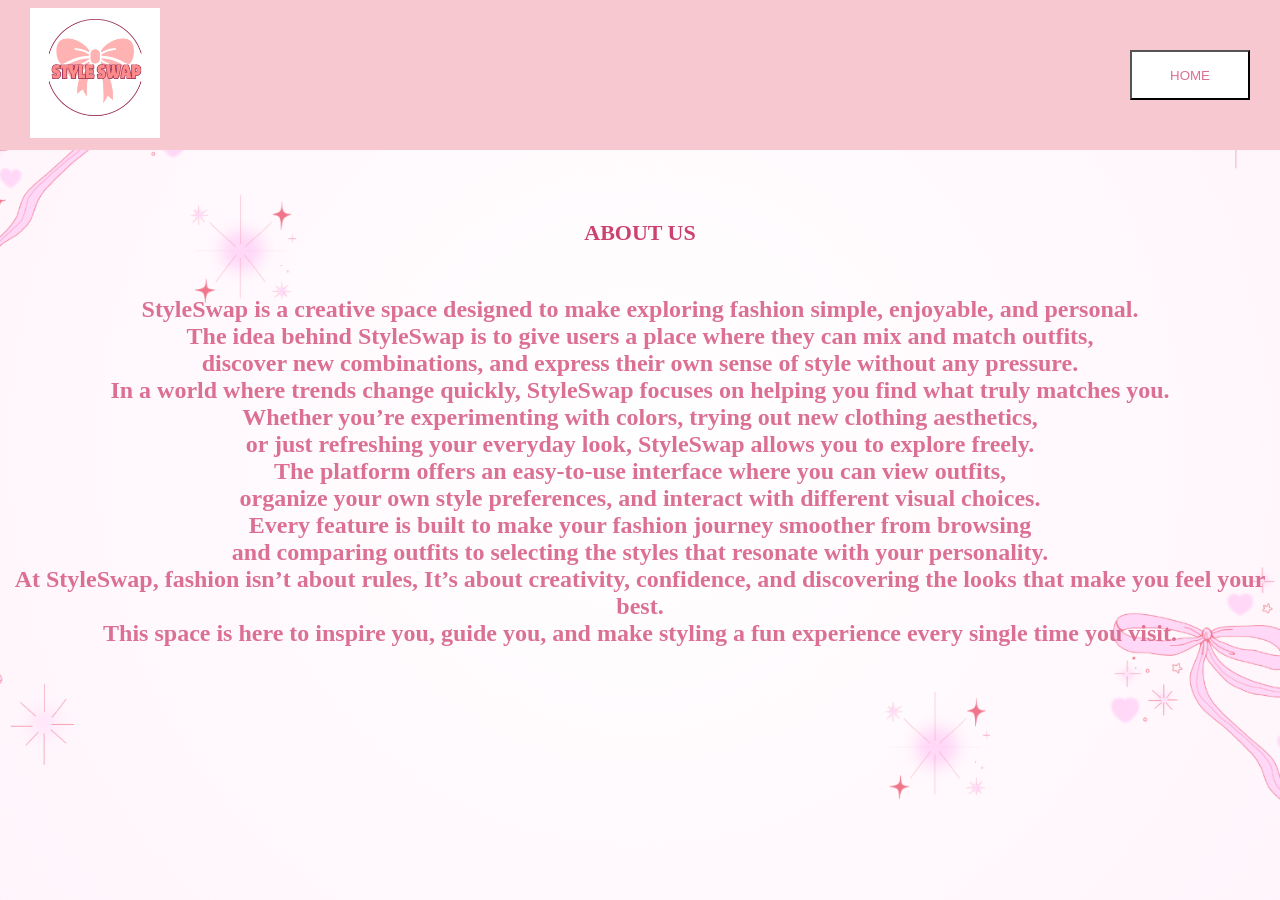
<file: AboutUs.html>
<!DOCTYPE html>
<html lang="ENG">
<head>
    <meta charset="UTF-8">
    <title>STYLE-SWAP</title>
    <link rel="stylesheet" href="style.css">
</head>
<body class="abt-body">
    <header class = main-header>
        <header-left>
            <img src="Logo.png" alt="Logo" class="logo">
        </header-left>
        <header-right>
            <a href="mainpage.html">
                <button class="header-button">HOME</button>
            </a>
        </header-right>
    </header>


    <div class="label-abt">
        <h1>ABOUT US</h1>
    </div>

    <div class="context-abt">
    <h2>StyleSwap is a creative space designed to make exploring fashion simple, enjoyable, and personal. <br>
        The idea behind StyleSwap is to give users a place where they can mix and match outfits,<br> discover new combinations, and express their own sense of style without any pressure.<br>
        In a world where trends change quickly, StyleSwap focuses on helping you find what truly matches you. <br>
        Whether you’re experimenting with colors, trying out new clothing aesthetics,<br> or just refreshing your everyday look, StyleSwap allows you to explore freely.<br>
        The platform offers an easy-to-use interface where you can view outfits,<br> organize your own style preferences, and interact with different visual choices. <br>
        Every feature is built to make your fashion journey smoother from browsing <br>and comparing outfits to selecting the styles that resonate with your personality. <br>
        At StyleSwap, fashion isn’t about rules,
        It’s about creativity, confidence, and discovering the looks that make you feel your best. <br>
        This space is here to inspire you, guide you, and make styling a fun experience every single time you visit. <br>
    </h2>
    </div>
</body>

</html>
</file>
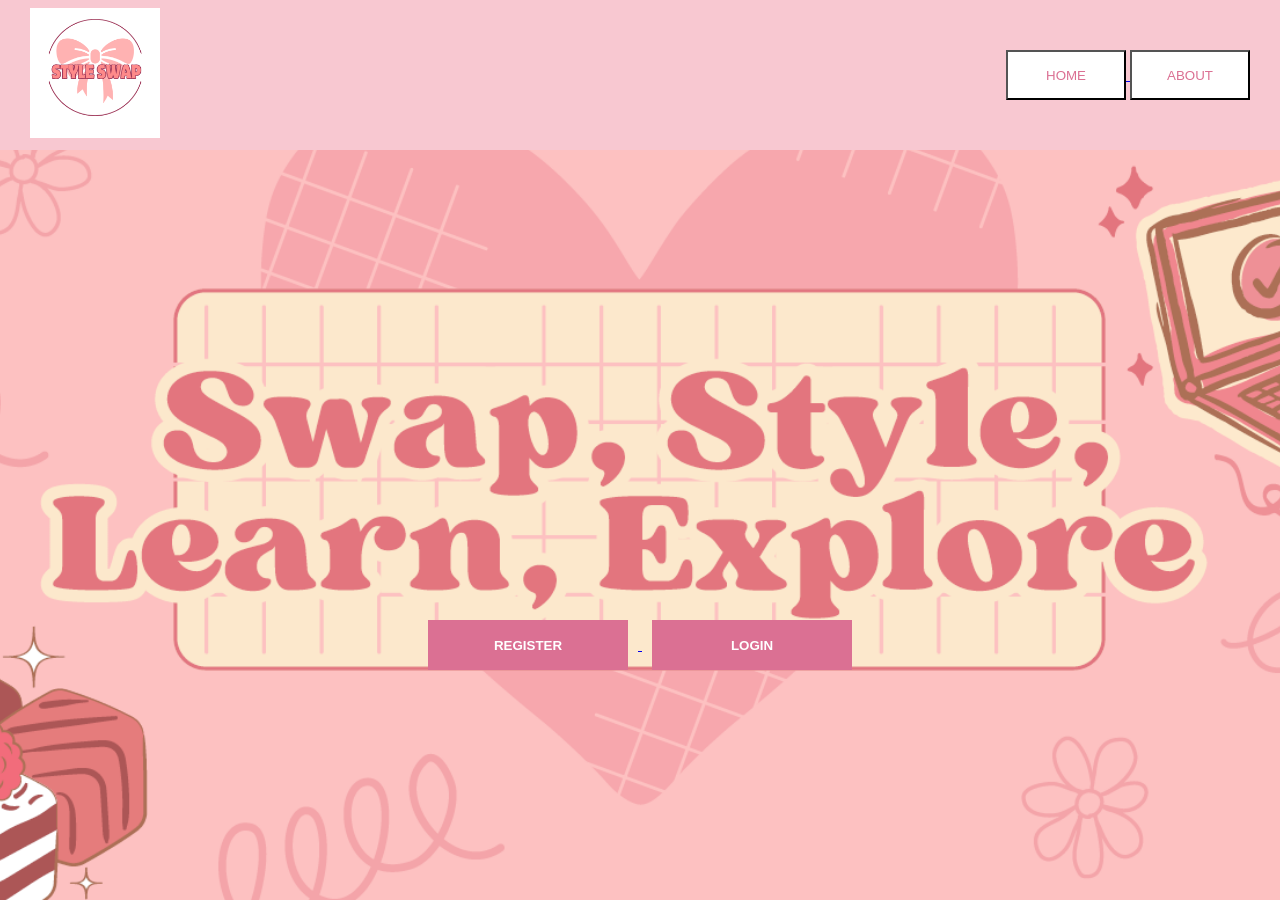
<file: mainpage.html>
<!DOCTYPE html>
<html lang="en">
<head>
    <meta charset="UTF-8">
    <title>Style-Swap</title>
    <link rel="stylesheet" href="style.css">
</head>

<body class="mainpage-body">
    <header class="main-header">
        <div class="header-left">
            <img src="Logo.png" alt="Logo" class="logo">
        </div>
        <div class="header-right">
            <a href="index.html">
                <button class="header-button">HOME</button>
            </a>

            <a href="AboutUs.html">
                <button class="header-button">ABOUT</button>
            </a>
        </div>
    </header>

    <div class="center-buttons">
        <a href="register.html">
            <button class="mp-button">REGISTER</button>
        </a>
        <a href="login.html">
            <button class="mp-button">LOGIN</button>
        </a>
    </div>
</body>
</html>
</file>
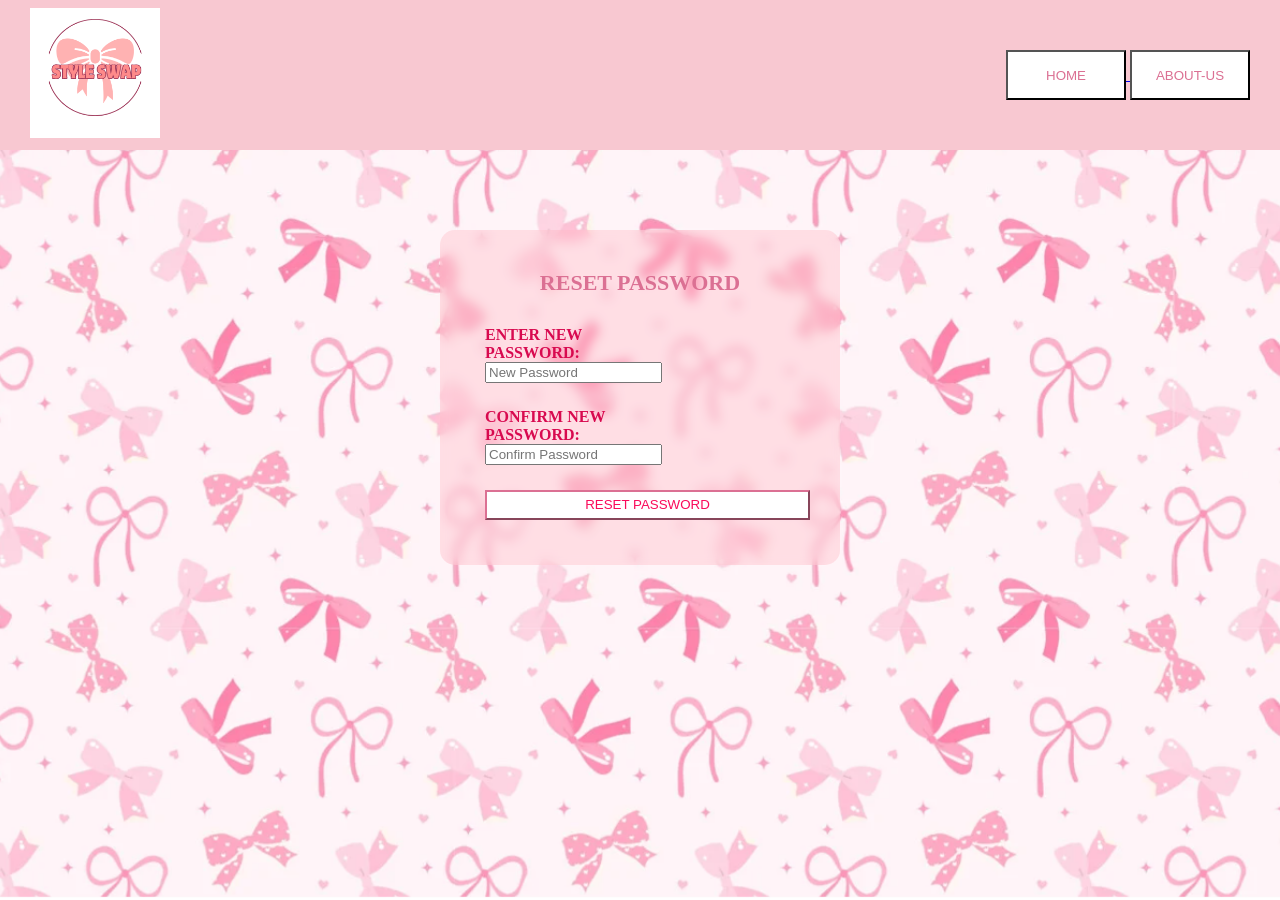
<file: resetpwd.html>
<!DOCTYPE html>
<html lang="ENG">
<head>
    <meta charset="UTF-8">
    <title>Reset Password</title>
    <link rel="stylesheet" href="style.css">
</head>
<body class="ResetPwd-body">
    <header class="main-header">
        <div class="header-left">
            <img src="Logo.png" alt="Logo" class="logo">
        </div>
        <div class="header-right">
            <a href="mainpage.html">
                <button class="header-button">HOME</button>
            </a>
            <a href="AboutUs.html">
                <button class="header-button">ABOUT-US</button>
            </a>
        </div>
    </div>
    </header>


    <div class="ResetPwd-container">
        <h1>RESET PASSWORD</h1>
        <form action="resetpwd" method="post">
            <div class="form-row1">
                <Label for="password" class="password">ENTER NEW PASSWORD:</Label>
                <input type="text" name="new_password" placeholder="New Password" required>
            </div>
            <div class="form-row2">
                <label for="password" class="password">CONFIRM NEW PASSWORD:</label>
                <input type="text" name="confirm_password" placeholder="Confirm Password" required>
            </div>
            <div class="form-row3">
            <button class="submit-button">RESET PASSWORD</button> 
            </div>
        </form>
    </div>
</body>
</html>
</file>
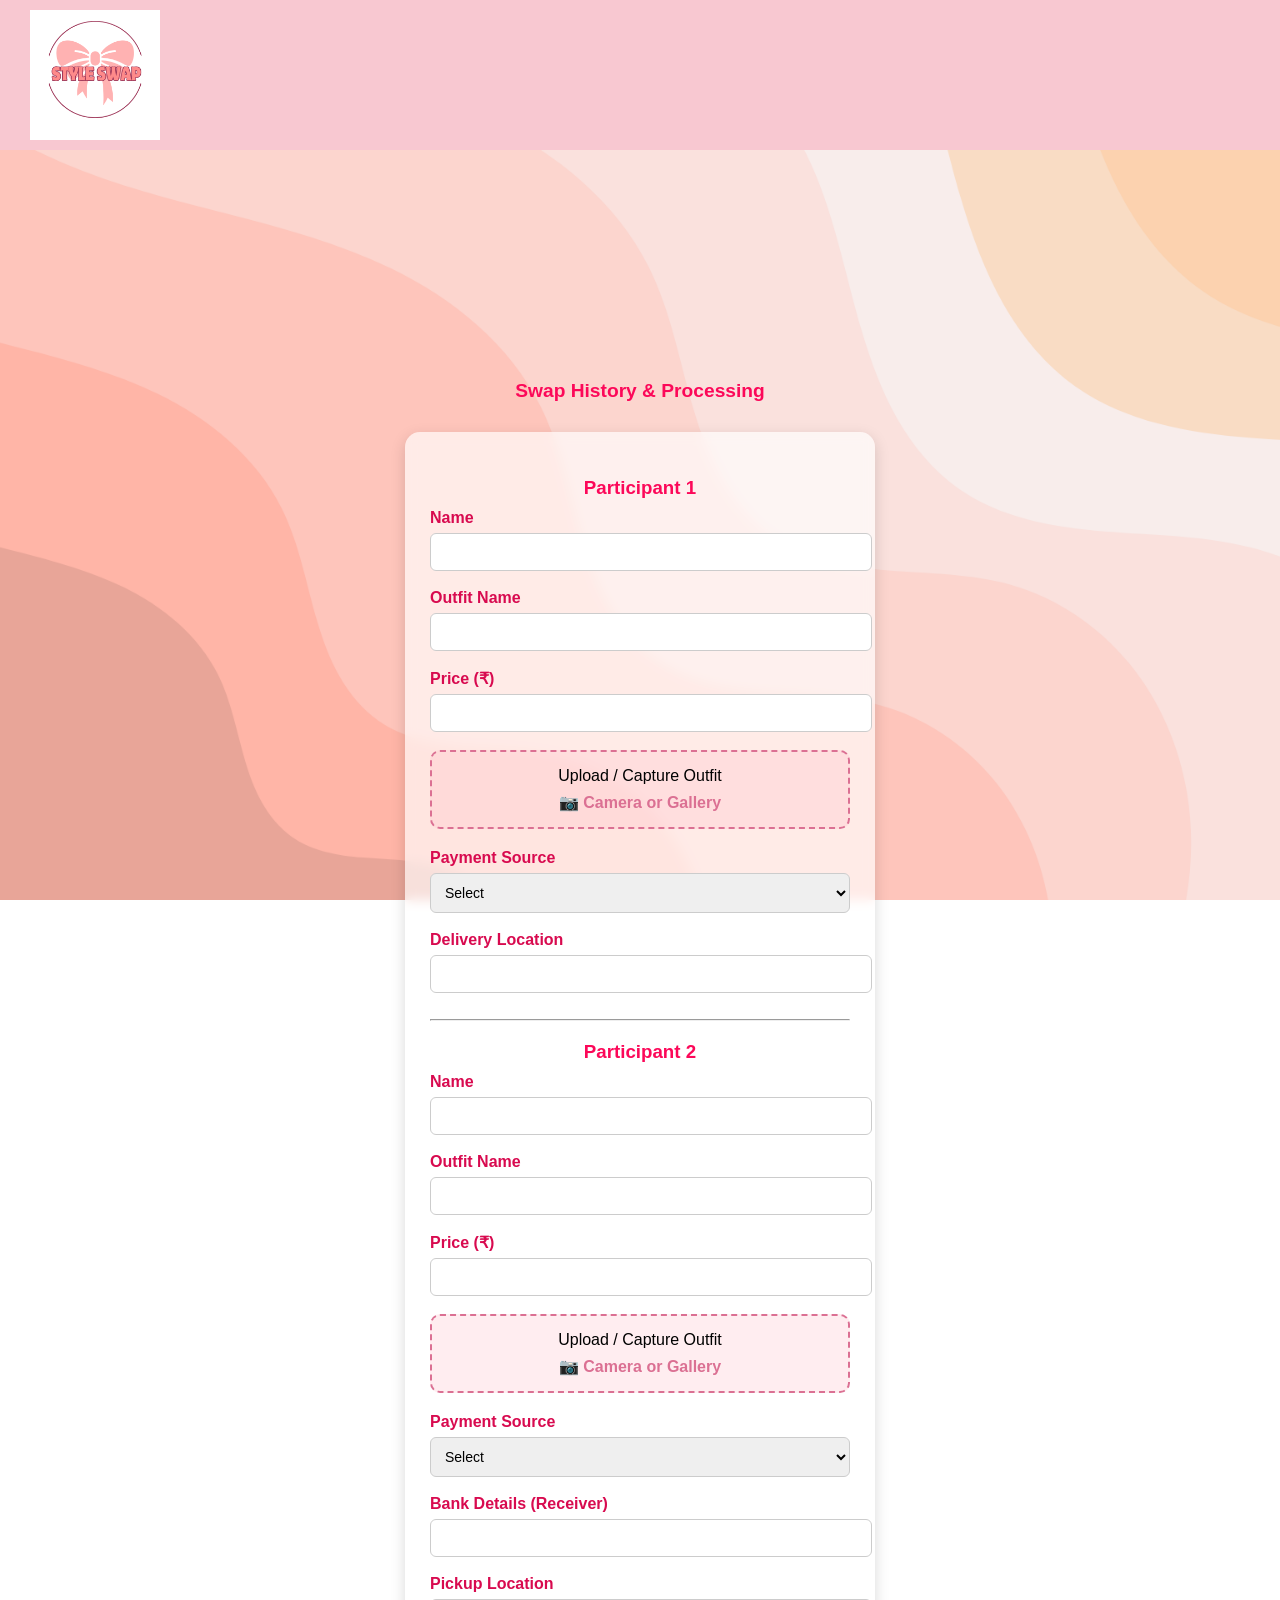
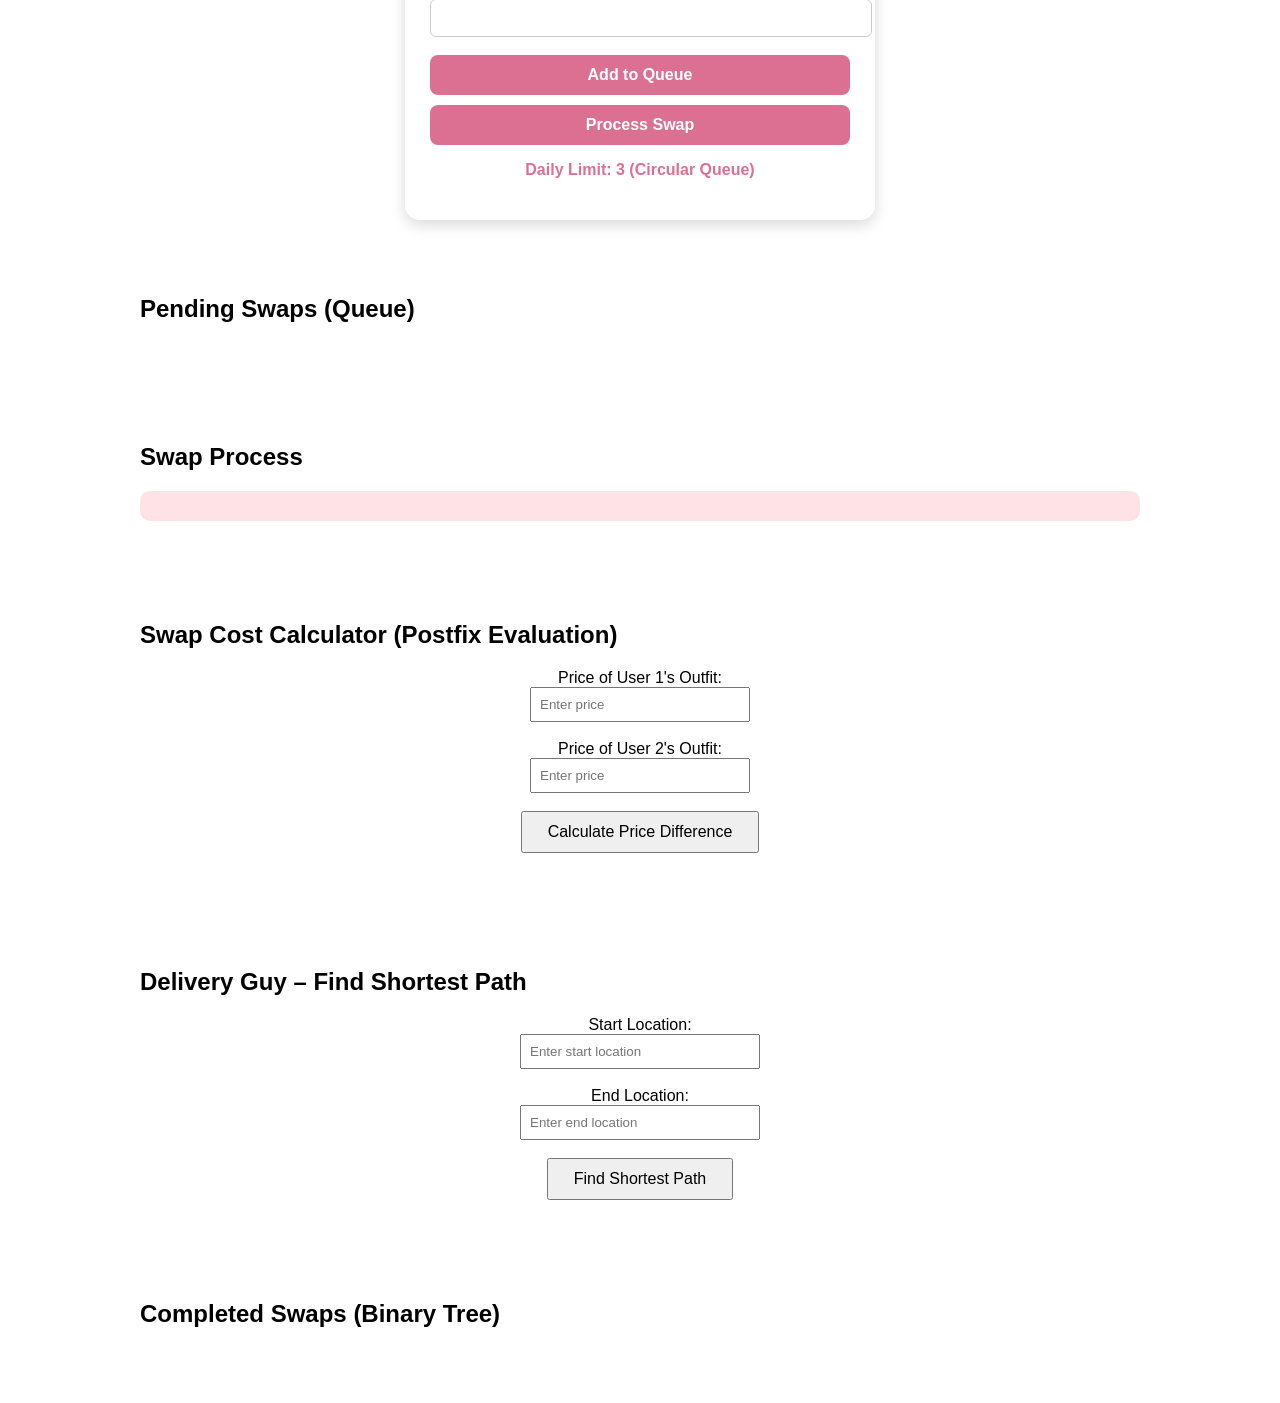
<file: swaprecords.html>
<!DOCTYPE html>
<html lang="en">
<head>
<meta charset="UTF-8">
<meta name="viewport" content="width=device-width, initial-scale=1.0">
<title>StyleSwap – Swap History</title>

<!-- LINK YOUR MAIN CSS -->
<link rel="stylesheet" href="style.css">

<style>
/* extra page-specific fixes */
.swap-page {
  padding-top: 150px;
}
.section {
  background: rgba(255,255,255,0.7);
  backdrop-filter: blur(6px);
  border-radius: 15px;
  padding: 25px;
  margin: 30px auto;
  width: 85%;
  max-width: 1000px;
}
.items-container {
  display: flex;
  flex-wrap: wrap;
  gap: 20px;
  justify-content: center;
}
.card {
  background: white;
  border-radius: 12px;
  padding: 15px;
  width: 280px;
  box-shadow: 0 4px 12px rgba(0,0,0,0.15);
  text-align: center;
}
.preview {
  width: 100%;
  height: 160px;
  object-fit: cover;
  border-radius: 10px;
  margin-bottom: 10px;
}
.swap-arrow {
  font-size: 22px;
  margin: 8px 0;
}
.process {
  background: rgba(255,182,193,0.4);
  padding: 15px;
  border-radius: 10px;
}
</style>
</head>

<body class="swap-body">

<header class="main-header">
  <img src="Logo.png" class="logo">
</header>

<div class="swap-page">

<h1 class="swap-h1">Swap History & Processing</h1>

<!-- FORM -->
<div class="swap-form">

<h3 class="swap-section-title">Participant 1</h3>

<label>Name</label>
<input id="u1">

<label>Outfit Name</label>
<input id="i1">

<label>Price (₹)</label>
<input id="p1" type="number">

<div class="upload-box" onclick="document.getElementById('imgInput1').click()">
  Upload / Capture Outfit
  <span>📷 Camera or Gallery</span>
  <input type="file" id="imgInput1" accept="image/*" capture="environment" onchange="preview(event,'img1')">
</div>
<img id="img1" class="preview-img" style="display:none;">

<label>Payment Source</label>
<select id="s1">
  <option value="">Select</option>
  <option>UPI</option>
  <option>Card</option>
  <option>Cash</option>
</select>

<label>Delivery Location</label>
<input id="l1">

<hr>

<h3 class="swap-section-title">Participant 2</h3>

<label>Name</label>
<input id="u2">

<label>Outfit Name</label>
<input id="i2">

<label>Price (₹)</label>
<input id="p2" type="number">

<div class="upload-box" onclick="document.getElementById('imgInput2').click()">
  Upload / Capture Outfit
  <span>📷 Camera or Gallery</span>
  <input type="file" id="imgInput2" accept="image/*" capture="environment" onchange="preview(event,'img2')">
</div>
<img id="img2" class="preview-img" style="display:none;">

<label>Payment Source</label>
<select id="s2">
  <option value="">Select</option>
  <option>UPI</option>
  <option>Card</option>
  <option>Cash</option>
</select>

<label>Bank Details (Receiver)</label>
<input id="bank">

<label>Pickup Location</label>
<input id="pickup">

<button class="swap-submit-btn" onclick="addSwap()">Add to Queue</button>
<button class="swap-submit-btn" style="margin-top:10px;" onclick="processSwap()">Process Swap</button>

<p style="text-align:center;font-weight:bold;color:palevioletred;">
Daily Limit: 3 (Circular Queue)
</p>
</div>

<!-- QUEUE -->
<div class="section">
<h2>Pending Swaps (Queue)</h2>
<div id="queue" class="items-container"></div>
</div>

<!-- PROCESS -->
<div class="section">
<h2>Swap Process</h2>
<div id="status" class="process"></div>
</div>


<div class="section">
  <h2>Swap Cost Calculator (Postfix Evaluation)</h2>
  <div style="text-align:center; margin-top:20px;">
    <label>Price of User 1's Outfit:</label><br>
    <input type="number" id="price1" placeholder="Enter price" style="padding:8px; width:200px;"><br><br>

    <label>Price of User 2's Outfit:</label><br>
    <input type="number" id="price2" placeholder="Enter price" style="padding:8px; width:200px;"><br><br>

    <button onclick="calculateDifference()" style="padding:10px 25px; font-size:16px; cursor:pointer;">
      Calculate Price Difference
    </button>
    <p id="postfixExpr" style="margin-top:15px; font-weight:bold;"></p>
    <p id="finalAmount" style="margin-top:5px; font-weight:bold; color:green;"></p>
  </div>
</div>

<script>
// ---- Postfix Evaluation using Stack ----
function calculateDifference() {
  const p1 = parseFloat(document.getElementById('price1').value);
  const p2 = parseFloat(document.getElementById('price2').value);

  if (isNaN(p1) || isNaN(p2)) {
    alert("Please enter valid prices for both users");
    return;
  }

  // ---- Create Postfix Expression ----
  const postfix = `${p1} ${p2} -`; // simple difference
  document.getElementById('postfixExpr').innerText = "Postfix Expression: " + postfix;

  // ---- Evaluate Postfix ----
  const stack = [];
  const tokens = postfix.split(" ");
  tokens.forEach(token => {
    if (!isNaN(token)) {
      stack.push(parseFloat(token));
    } else {
      const b = stack.pop();
      const a = stack.pop();
      if (token === "+") stack.push(a + b);
      else if (token === "-") stack.push(a - b);
      else if (token === "*") stack.push(a * b);
      else if (token === "/") stack.push(a / b);
    }
  });

  const result = stack.pop();
  document.getElementById('finalAmount').innerText = "Final Amount to Pay: ₹" + result;
}
</script>




<!-- DELIVERY GUY SECTION -->

<div class="section">
  <h2>Delivery Guy – Find Shortest Path</h2>

  <div style="text-align:center; margin-top:20px;">
    <label>Start Location:</label><br>
    <input type="text" id="startLocation"
           placeholder="Enter start location"
           style="padding:8px; width:220px;">
    <br><br>

    <label>End Location:</label><br>
    <input type="text" id="endLocation"
           placeholder="Enter end location"
           style="padding:8px; width:220px;">
    <br><br>

    <button
      style="padding:10px 25px; font-size:16px; cursor:pointer;"
      onclick="
        const start = document.getElementById('startLocation').value.trim();
        const end   = document.getElementById('endLocation').value.trim();

        if (!start || !end) {
          alert('Please enter both start and end locations');
          return;
        }

        const url = `maps/index.html?start=${encodeURIComponent(start)}&end=${encodeURIComponent(end)}`;
        window.open(url, '_blank');
      "
    >
      Find Shortest Path
    </button>
  </div>
</div>



<!-- HISTORY -->
<div class="section">
<h2>Completed Swaps (Binary Tree)</h2>
<div id="history" class="items-container"></div>
</div>

</div>

<script>
/* Circular Queue */
let queue = [];
const MAX = 3;

/* Binary Tree */
class Node{
  constructor(s){ this.s=s; this.l=null; this.r=null; }
}
class BinaryTree{
  constructor(){ this.root=null; }
  insert(s){
    const n=new Node(s);
    if(!this.root) this.root=n;
    else this._i(this.root,n);
  }
  _i(r,n){
    if(n.s.diff < r.s.diff){
      r.l ? this._i(r.l,n) : r.l=n;
    } else {
      r.r ? this._i(r.r,n) : r.r=n;
    }
  }
  inorder(r,a){
    if(!r) return;
    this.inorder(r.l,a);
    a.push(r.s);
    this.inorder(r.r,a);
  }
}
let tree=new BinaryTree();


/* ================= STACK USING LINKED LIST (ADS) ================= */
class StackNode {
  constructor(data){
    this.data = data;
    this.next = null;
  }
}
class LinkedStack {
  constructor(){
    this.top = null;
  }
  push(data){
    const node = new StackNode(data);
    node.next = this.top;
    this.top = node;
  }
  pop(){
    if(!this.top) return null;
    const temp = this.top;
    this.top = this.top.next;
    return temp.data;
  }
}
const processedStack = new LinkedStack();
/* ================================================================ */


/* Image Preview */
function preview(e,id){
  const img=document.getElementById(id);
  img.src=URL.createObjectURL(e.target.files[0]);
  img.style.display="block";
}

/* Add Swap */
function addSwap(){
  const u1v=u1.value,i1v=i1.value,p1v=+p1.value,l1v=l1.value,s1v=s1.value;
  const u2v=u2.value,i2v=i2.value,p2v=+p2.value,l2v=pickup.value,s2v=s2.value;
  const b=bank.value;
  const imgA=img1.src,imgB=img2.src;

  if(!u1v||!u2v||!i1v||!i2v||!p1v||!p2v||!l1v||!l2v||!s1v||!s2v||!b||!imgA||!imgB){
    alert("Fill all fields");
    return;
  }

  if(queue.length>=MAX){
    alert("Daily limit reached");
    return;
  }

  let A,B;
  if(p1v<=p2v){
    A={u:u1v,p:p1v,img:imgA};
    B={u:u2v,p:p2v,img:imgB};
  }else{
    A={u:u2v,p:p2v,img:imgB};
    B={u:u1v,p:p1v,img:imgA};
  }

  queue.push({A,B,diff:Math.abs(B.p-A.p)});
  renderQueue();
}

/* Render Queue */
function renderQueue(){
  queueDiv.innerHTML="";
  queue.forEach((s,i)=>{
    queueDiv.innerHTML+=`
    <div class="card">
      <img src="${s.A.img}" class="preview">
      ${s.A.u} (₹${s.A.p})
      <div class="swap-arrow">🔄</div>
      <img src="${s.B.img}" class="preview">
      ${s.B.u} (₹${s.B.p})
      <b>Diff: ₹${s.diff}</b>
    </div>`;
  });
}

/* Process Swap */
function processSwap(){
  if(!queue.length){ alert("Queue empty"); return; }
  const s=queue.shift();
  status.innerHTML=`
    Lower price user pays 50% difference<br>
    Higher price user ships item<br>
    Remaining 50% paid<br>
    Delivery completed ✅
  `;
  tree.insert(s);
  renderQueue();
  renderHistory();
}

/* History */
function renderHistory(){
  history.innerHTML="";
  let a=[];
  tree.inorder(tree.root,a);
  a.forEach(s=>{
    history.innerHTML+=`
    <div class="card">
      <img src="${s.A.img}" class="preview">
      <img src="${s.B.img}" class="preview">
      ₹${s.diff}
    </div>`;
  });
}

const queueDiv=document.getElementById("queue");
const status=document.getElementById("status");
const history=document.getElementById("history");
</script>

</body>
</html>
</file>
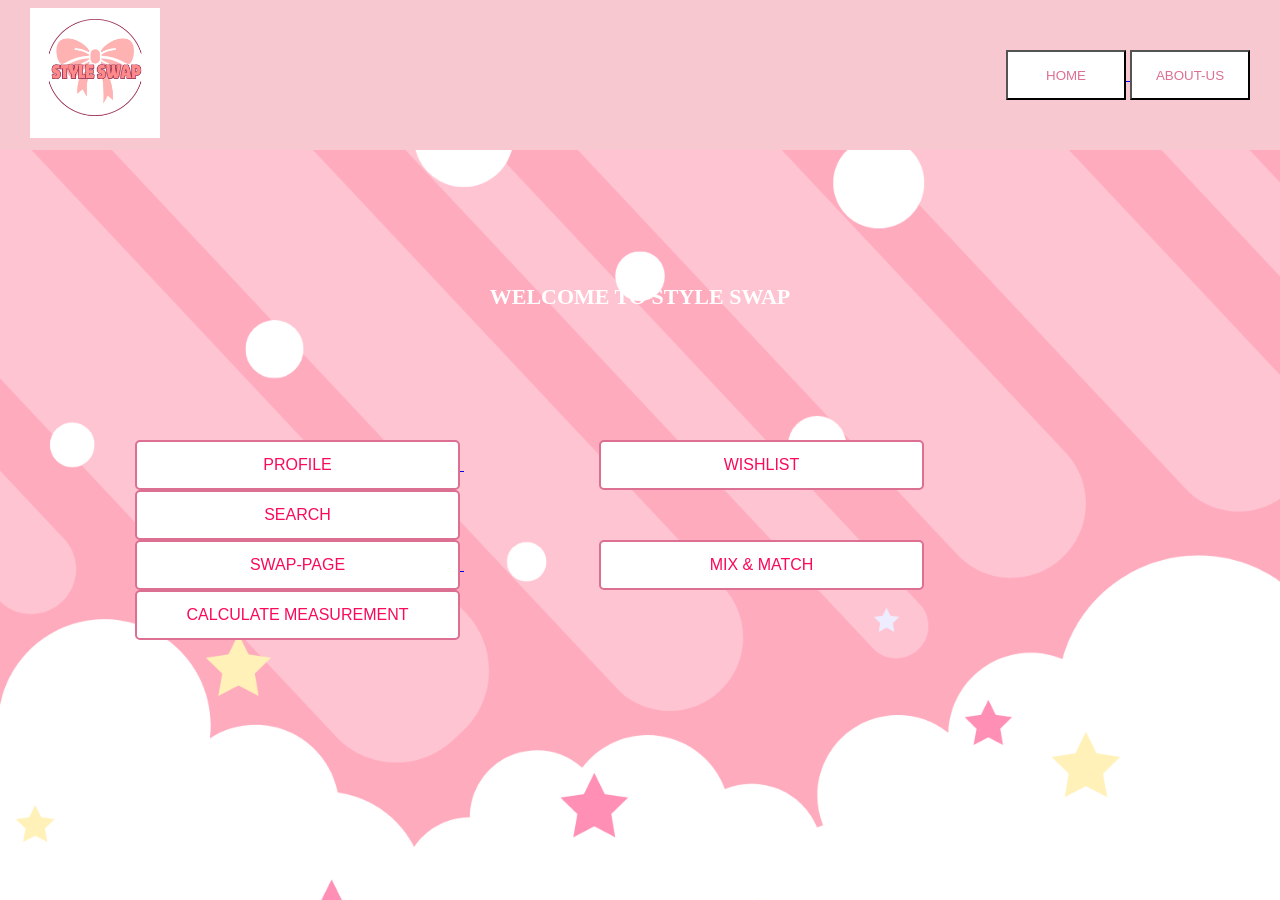
<file: userdash.html>
<!DOCTYPE html>
<html lang="ENG">
<head>
    <meta charset="UTF-8">
    <title>User Dashboard</title>
    <link rel="stylesheet" href="style.css">
</head>
<body class="UserDash-body">
    <header class="main-header">
        <div class="header-left">
            <img src="Logo.png" alt="Logo" class="logo">
        </div>
        <div class="header-right">
            <a href="mainpage.html">
                <button class="header-button">HOME</button>
            </a>
            <a href="AboutUs.html">
                <button class="header-button">ABOUT-US</button>
            </a>
        </div>
    </div>
    </header>


    <div class="h1-btn">
        <h1>WELCOME TO STYLE SWAP </h1>
    </div>

    <div class="user-button"></div>
    <a href = "profile.html">
        <button class="options-button">
            PROFILE
        </button>
    </a>

    <a href = "wishcart.html">
        <button class="options-button">
            WISHLIST
        </button>
    </a>

    <a href = "dummypage.html">
        <button class="options-button">
            SEARCH
        </button>
    </a>

    <br>

    <a href="swaprecords.html">
        <button class="options-button">
            SWAP-PAGE
        </button>
    </a>

    <a href="Mix&Match.html">
        <button class="options-button">
            MIX & MATCH
        </button>
    </a>

    <a href="calculator.html">
        <button class="options-button">
            CALCULATE MEASUREMENT
        </button>
    </a>

    </div>
    </body>
</html>
</file>
<file: style.css>
.html, body{
    height: 100%;
    margin: 0%;
    padding: 0%;
}

.body {
    margin: 0;
    padding: 0;
    height: 100vh;
    background-image: url("hpg1.png");
    background-size: contain;       /* image fits without zooming */
    background-repeat: no-repeat;
    background-position: center;
    background-color: rgb(245, 175, 186);      /* match the image background color */
    display: flex;
    justify-content: center;
    align-items: flex-end;
}


.start-btn {
    padding: 10px 30px;
    font-size: 20px;
    border-radius: 8px;
    background: white;
    border-color: palevioletred;
    cursor: pointer;
    color: palevioletred;
    font-weight: bold;
}


.mainpage-body {
    background-image: url("HPG2.png");
    background-repeat: no-repeat;
    background-size: cover;
    background-position: center center;
    background-attachment: fixed;
    margin: 0;
    padding: 0;
}

.main-header {
    background-color: rgb(248, 200, 209);
    display: flex;
    justify-content: space-between;
    align-items: center;
    padding: 10px 30px;
    height: 130px;
    backdrop-filter: blur(8px);
}

.logo {
    width: 130px;
    height: auto;
    justify-content: space-between;
}

.header-button {
    height: 50px;
    width: 120px;
    background: white;
    color: palevioletred;
    border: dark rgb(238, 5, 83);
    cursor: pointer;
}

.btn-center {
    height: 50px;
    width: 120px;
    background: white;
    color: palevioletred;
    border: dark rgb(238, 5, 83);
    cursor: pointer;
}

.center-buttons {
    text-align: center;
    margin-top: 470px;
}

.mp-button {
    height:50px;
    width:200px;
    padding: 10px 20px;
    margin: 0 10px;
    background: palevioletred;
    color: white;
    border: none;
    font-weight: bolder;
}

.login-body {
    background-image: url("infobg.png");
    background-repeat: no-repeat;
    background-size: cover;
    background-position: center center;
    background-attachment: fixed;
    margin: 0%;
    padding: 0%;
}

.Login-container {
    width: 350px;
    margin: 80px auto;
    padding: 25px;
    background: rgba(255, 182, 193, 0.35);  /* light pink + transparency */
    backdrop-filter: blur(6px);              /* makes it look clean */
    border-radius: 15px;
}

.Login-container form {
    display: flex;
    flex-direction: column;
    gap: 25px;
    padding: 20px;
    border-radius: 8px;
}

.Login-container button {
    background-color: white;
    border-color: palevioletred;
    height: 30px;
    width: 325px;
    color: rgb(250, 10, 90);
    cursor: pointer;
}

.Login-container Label {
    display: inline-block;
    width: 150px;
    font-weight: bold;
    color: rgb(216, 10, 79);
}

.Login-container h1 {
    font-weight: bolder;
    color: palevioletred;
    text-align: center;
}

.signin-body {
    background-image: url("infobg.png");
    background-repeat: no-repeat;
    background-size: cover;
    background-position: center center;
    background-attachment: fixed;
    margin: 0%;
    padding: 0%;
}

.Signin-container {
    width: 350px;
    margin: 80px auto;
    padding: 25px;
    background: rgba(255, 182, 193, 0.35);  /* light pink + transparency */
    backdrop-filter: blur(6px);              /* makes it look clean */
    border-radius: 15px;
}

.Signin-container form {
    display: flex;
    flex-direction: column;
    gap: 25px;
    padding: 20px;
    border-radius: 8px;
}

.Signin-container button{
    background-color: white;
    border-color: palevioletred;
    height: 30px;
    width: 325px;
    color: rgb(250, 10, 90);
    cursor: pointer;
}

.Signin-container label {
    display: inline-block;
    width: 150px;
    font-weight: bold;
    color: rgb(216, 10, 79);
}

.Signin-container h1 {
    font-weight: bolder;
    color: palevioletred;
    text-align: center;
}

.Pwd-body {
    background-image: url("infobg.png");
    background-position: center center;
    background-repeat: no-repeat;
    background-size: cover;
    background-attachment: fixed;
    padding: 0%;
    margin: 0%;
}

.Pwd-container {
    width: 350px;
    margin: 80px auto;
    padding: 25px;
    background: rgba(255, 182, 193, 0.35);  
    backdrop-filter: blur(6px);              
    border-radius: 15px;
}

.Pwd-container form {
    display: flex;
    flex-direction: column;
    gap: 25px;
    padding: 20px;
    border-radius: 8px;
}

.Pwd-container button {
    background-color: white;
    border-color: palevioletred;
    height: 30px;
    width: 325px;
    color: rgb(250, 10, 90);
    cursor: pointer;
}

.Pwd-container Label {
    display: inline-block;
    width: 150px;
    font-weight: bold;
    color: rgb(216, 10, 79);
}

.Pwd-container h1 {
    font-weight: bolder;
    color: palevioletred;
    text-align: center;
}

.otp-input-container {
  display: flex;
  gap: 8px;
  justify-content: center;
  margin-top: 20px;
}

.otp-box {
  width: 40px;
  height: 40px;
  font-size: 20px;
  text-align: center;
  border: 2px solid #ccc;
  border-radius: 5px;
  outline: none;
  transition: border-color 0.2s;
  color: white;
}


.ResetPwd-body {
    background-image: url("infobg.png");
    background-position: center;
    background-repeat: no-repeat;
    background-size: cover;
    background-attachment: fixed;
    margin: 0%;
    padding: 0%;
}

.ResetPwd-container {
    width: 350px;
    margin: 80px auto;
    padding: 25px;
    background: rgba(255, 182, 193, 0.35);  
    backdrop-filter: blur(6px);              
    border-radius: 15px;
}

.ResetPwd-container form {
    display: flex;
    flex-direction: column;
    gap: 25px;
    padding: 20px;
    border-radius: 8px;
}

.ResetPwd-container button {
    background-color: white;
    border-color: palevioletred;
    height: 30px;
    width: 325px;
    color: rgb(250, 10, 90);
    cursor: pointer;
}

.ResetPwd-container label{
    display: inline-block;
    width: 150px;
    font-weight: bold;
    color: rgb(216, 10, 79);
}

.ResetPwd-container h1 {
    font-weight: bolder;
    color: palevioletred;
    text-align: center;
}

.abt-body {
    background-image: url("aboutbg.png");
    background-position: center;
    background-repeat: no-repeat;
    background-size: cover;
    background-attachment: fixed;
    margin: 0%;
    padding: 0%;
}

.label-abt{
    font-weight: bolder;
    color: rgb(203, 65, 111);
    text-align: center;
    margin-top: 70px;
}

.context-abt {
    color: palevioletred;
    text-align: center;
    margin-top: 50px;
}

.UserDash-body {
    background-image: url("Dashboardbg.png");
    background-position: center;
    background-repeat: no-repeat;
    background-size: cover;
    background-attachment: fixed;
    margin: 0%;
    padding: 0%;
}


.h1-btn {
    font-weight: bolder;
    color: white;
    text-align: center;
    margin-top: 100px;
    margin-left: 300px;
}

.h1-btn {
  display: flex;
  gap: 30px; /* space between buttons */
  margin: 10PX; /* space between rows */
  display: flex;
  flex-direction: row; /* stack rows vertically */
  justify-content: center; /* vertical centering */
  align-items: center;     /* horizontal centering */
  min-height: 30vh;
  font-weight: bolder;
  font-size: larger;
}

/* Dashboard buttons */
.options-button {
  background: white;
  border: 2px solid palevioletred;
  color: rgb(250,10,90);
  width: 325px;
  height: 50px;
  cursor: pointer;
  border-radius: 5px;
  font-size: 16px;
  transition: 0.3s;

  justify-content: center;
  margin-left: 135px;
           
}

button:hover {
  background: palevioletred;
  color: white;
}

.Admin-Dash-body {
    background-image: url("Dashboardbg.png");
    background-position: center;
    background-repeat: no-repeat;
    background-size: cover;
    background-attachment: fixed;
    margin: 0%;
    padding: 0%;
} 

.options1-button {
  background: white;
  border: 2px solid palevioletred;
  color: rgb(250,10,90);
  width: 325px;
  height: 50px;
  cursor: pointer;
  border-radius: 5px;
  font-size: 16px;
  transition: 0.3s;

  justify-content: center;
  margin-left: 300px;
           
}

.profile-body {
    background-image: url("Dashboardbg.png");
    background-position: center;
    background-repeat: no-repeat;
    background-size: cover;
    background-attachment: fixed;
    margin: 0%;
    padding: 0%;
}

.profile-container {
  background: white;
  border: 2px solid palevioletred;
  border-radius: 10px;
  width: 350px;
  margin: 40px auto;
  padding: 20px;
  text-align: left;
  margin-top: 150px;
}

.profile-container h2 {
  text-align: center;
  color: palevioletred;
}

.profile-field {
  margin: 10px 0;
  font-size: 16px;
  color: palevioletred;
}

.profile-field label {
  font-weight: bold;
}

.profile-container button {
  margin-top: 20px;
  width: 100%;
  height: 35px;
  background: palevioletred;
  border: 2px solid palevioletred;
  color: white;
  border-radius: 5px;
  cursor: pointer;
  font-size: 16px;
}

.profile-container button:hover {
  background: palevioletred;
  color: white;
}

.dummy-body {
    font-family: Arial, sans-serif;
    margin: 0;
    padding: 10px;
    background-image: url("dummypage.png");
    background-position: center;
    background-repeat: no-repeat;
    background-size: cover;
    background-attachment: fixed;
    margin: 0%;
    padding: 0%;
}

h1 {
    text-align: center;
    font-size: 22px;
    margin-bottom: 10px;
}

.search-sort {
    text-align: center;
    margin-bottom: 15px;
}

.search-sort input, .search-sort select {
    padding: 6px;
    font-size: 14px;
    margin-right: 8px;
    border-radius: 4px;
    border: 1px solid #ccc;
}

.items-container {
    display: flex;
    flex-wrap: wrap;
    gap: 15px;
    justify-content: center;
}

.item-card {
    background: #fff;
    border-radius: 8px;
    box-shadow: 0 1px 4px rgba(0,0,0,0.2);
    text-align: center;
    width: calc(33% - 15px);
    padding: 8px;
    box-sizing: border-box;
}

.item-card img {
    width: 100%;
    border-radius: 8px;
}

.item-card h3 {
    font-size: 14px;
    margin: 5px 0 3px;
}

.item-card p {
    font-size: 13px;
    margin: 3px 0;
    font-weight: bold;
}

.wishlist-btn, .cart-btn {
    font-size: 16px;
    border: none;
    background: none;
    margin: 2px;
    cursor: pointer;
}

.wishlist-btn:hover { color: red; }
.cart-btn:hover { color: green; }

@media (max-width: 900px) { .item-card { width: calc(50% - 15px); } }
@media (max-width: 600px) { .item-card { width: 100%; } }

.swap-body {
    font-family: Arial, sans-serif;
    margin: 0;
    padding: 10px;
    background-image: url("favoritepg.png");
    background-position: center;
    background-repeat: no-repeat;
    background-size: cover;
    background-attachment: fixed;
    margin: 0%;
    padding: 0%;
}

.swap-h1 {
    font-weight: bolder;
    font-size: larger;
    margin-top: 80px;
    color: rgb(252, 8, 89);
    text-align: center;
}

.queue-actions {
    display: flex;
    flex-direction: column;   /* input on top, buttons under */
    align-items: center;
    gap: 20px;                /* reasonable spacing */
    padding: 40px;
    
}

.button-row {
    display: flex;
    gap: 20px;        /* spacing between the two buttons */
}

.button-row button {
    padding: 10px 20px;
    border: none;
    background: #ff8fa3;
    color: white;
    cursor: pointer;
    border-radius: 6px;
    font-size: 14px;
    transition: 0.3s;
}

.button-row button:hover {
    background: #ff6382;
}

.cart-body {
    font-family: Arial, sans-serif;
    margin: 0;
    padding: 10px;
    background-image: url("favoritepg.png");
    background-position: center;
    background-repeat: no-repeat;
    background-size: cover;
    background-attachment: fixed;
    margin: 0%;
    padding: 0%;
}


/* Mix & Match container layout */
.mix-container {
    display: flex;
    justify-content: center;   /* centers horizontally */
    align-items: flex-start;   /* aligns tops evenly */
    gap: 50px;                 /* space between the two boxes */
    margin-top: 40px;
}

/* Each item box */
.selected-item, .recommended-item {
    background: rgba(255, 255, 255, 0.6);
    padding: 20px;
    border-radius: 12px;
    text-align: center;
    width: 300px;  /* same size for both */
}

/* Item card inside the boxes */
.item-card img {
    width: 200px;
    border-radius: 10px;
}

.item-card h3 {
    margin: 10px 0 5px;
}

.mixnmatch-body {
    background-image: url("MixnMatch.png");
    background-position: center;
    background-repeat: no-repeat;
    background-size: cover;
    background-attachment: fixed;
    margin: 0%;
    padding: 0%;
}


/*Calculator css */
/* Calculator css */
.calc-container {
    width: 100%;
    max-width: 450px;
    margin: 50px auto;
    padding: 20px;
    text-align: center;
}

.input-grid {
    display: flex;
    flex-direction: column;
    align-items: center;     /* center horizontally */
    gap: 18px;
    margin: 20px 0;
}

.input-grid input {
    width: 75%;              /* medium size */
    padding: 14px;           /* taller */
    font-size: 17px;
    border-radius: 8px;
    border: 1px solid #ccc;
}

.calc-btn {
    margin-top: 15px;
}

.calc-btn button {
    padding: 12px 22px;
    font-size: 17px;
    border-radius: 8px;
    cursor: pointer;
    color: #ff6382;
    border: 2px solid #ff6382;
    background: white;
}

.results-box {
    margin-top: 20px;
    text-align: center;
}


/* SWAP */

/* Swap form container */
.swap-form {
    background: rgba(255, 255, 255, 0.65);
    backdrop-filter: blur(6px);
    border-radius: 15px;
    padding: 25px;
    width: 420px;
    margin: 30px auto;
    box-shadow: 0 5px 15px rgba(0,0,0,0.15);
}

/* Labels */
.swap-form label {
    font-weight: bold;
    color: rgb(216, 10, 79);
    display: block;
    margin-bottom: 6px;
}

/* Inputs & selects */
.swap-form input,
.swap-form select {
    width: 100%;
    padding: 10px;
    border-radius: 6px;
    border: 1px solid #ccc;
    margin-bottom: 18px;
    font-size: 14px;
}

/* Upload section */
.upload-box {
    border: 2px dashed palevioletred;
    border-radius: 10px;
    padding: 15px;
    text-align: center;
    background: rgba(255, 182, 193, 0.25);
    margin-bottom: 20px;
    cursor: pointer;
}

/* Upload icon/text */
.upload-box span {
    display: block;
    color: palevioletred;
    font-weight: bold;
    margin-top: 8px;
}

/* Hide default file input */
.upload-box input[type="file"] {
    display: none;
}

/* Preview image */
.preview-img {
    margin-top: 12px;
    width: 120px;
    height: 120px;
    object-fit: cover;
    border-radius: 10px;
    border: 2px solid palevioletred;
}

/* Section divider titles */
.swap-section-title {
    font-weight: bolder;
    color: rgb(252, 8, 89);
    margin: 20px 0 10px;
    text-align: center;
}

/* Submit button */
.swap-submit-btn {
    width: 100%;
    height: 40px;
    background: palevioletred;
    border: none;
    color: white;
    font-weight: bold;
    font-size: 16px;
    border-radius: 8px;
    cursor: pointer;
}

.swap-submit-btn:hover {
    background: rgb(252, 8, 89);
}
</file>
